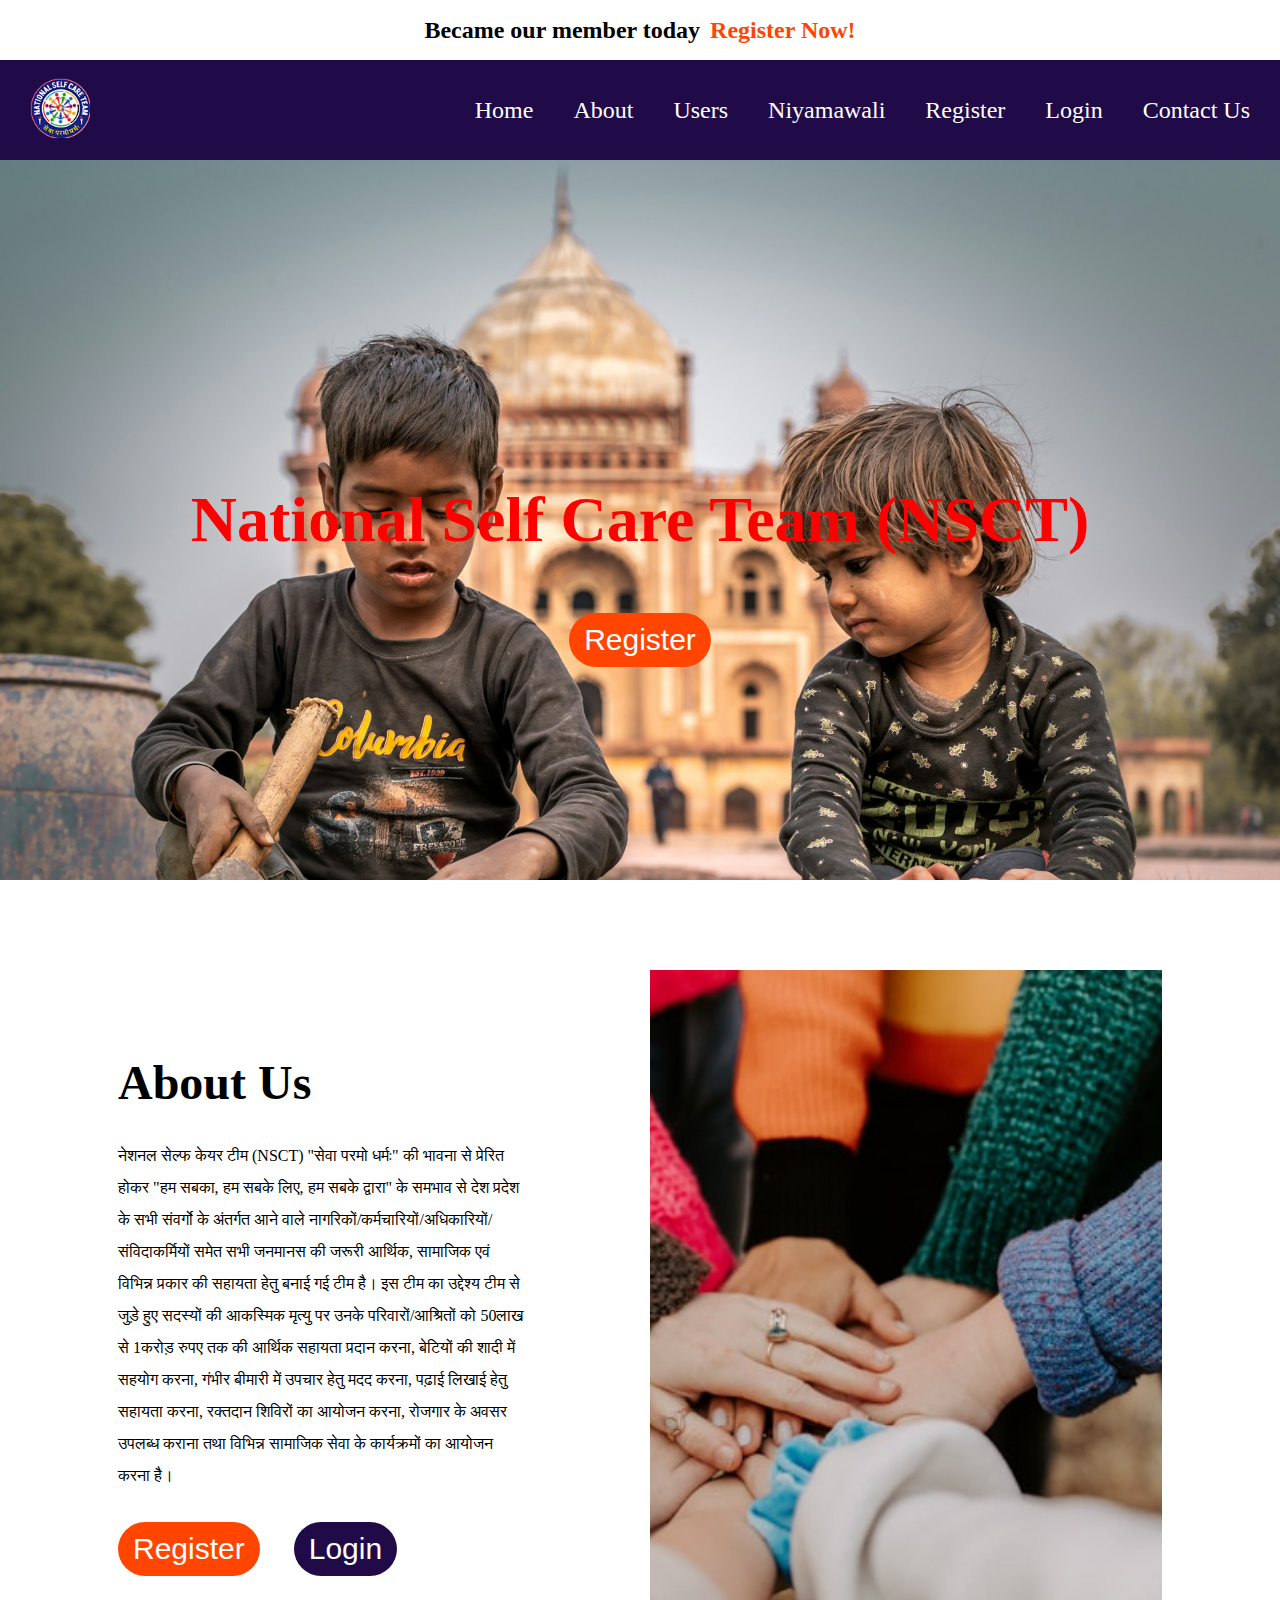
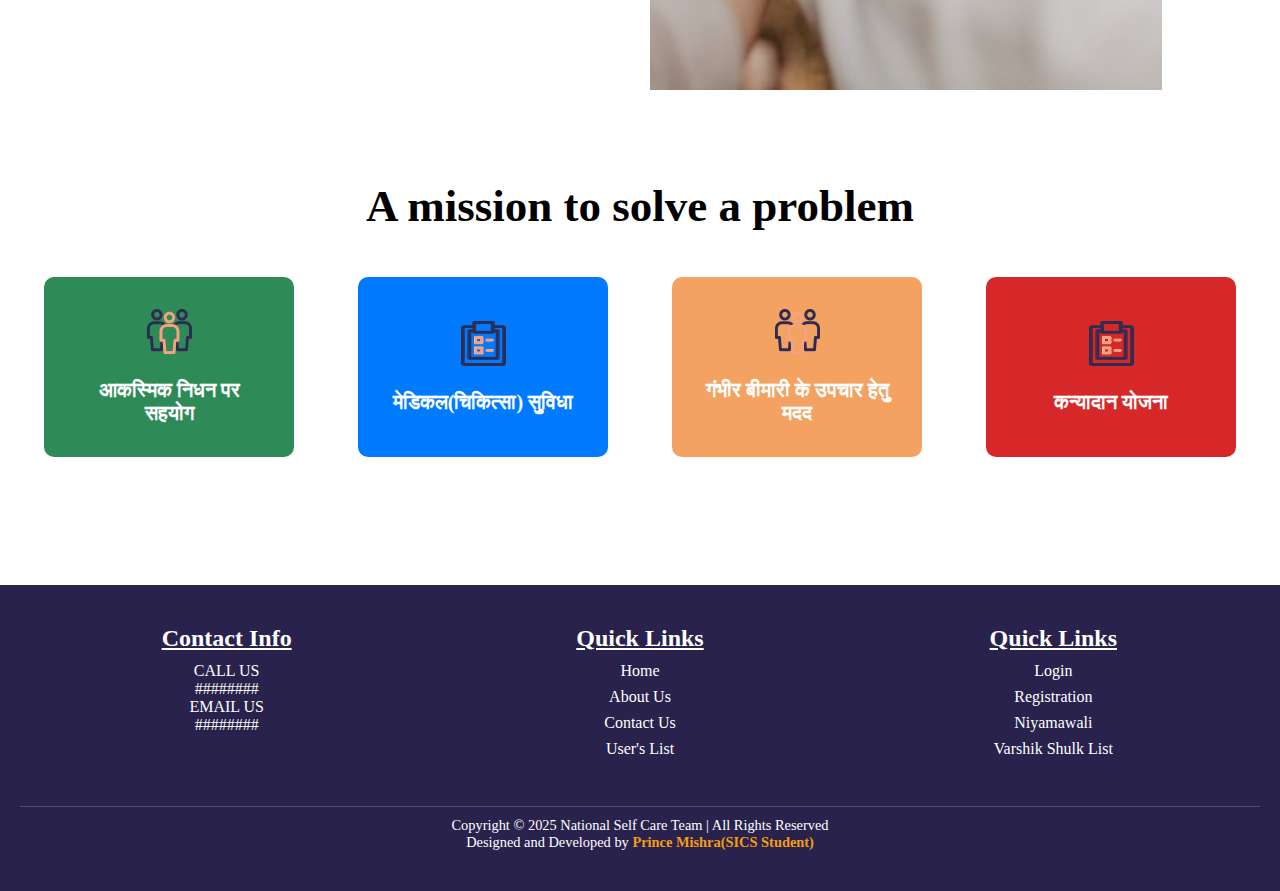
<file: index.html>
<!DOCTYPE html>
<html lang="en">

<head>
    <meta charset="UTF-8">
    <meta name="viewport" content="width=device-width, initial-scale=1.0">
    <title>Home</title>
    <link rel="stylesheet" href="index.css">
</head>

<body style="position: relative;">
    <div class="register">
        <span>Became our member today </span><a href="register.html">Register Now!</a>
    </div>
    <div class="first flogo">
        <img src="logo.png" alt="">
    </div>
    <!-- <div style="display: block; height: 50px; width: 50px;"> -->
    <svg class="hb" xmlns="http://www.w3.org/2000/svg" viewBox="0 0 10 10" stroke="#eee" stroke-width=".6"
        fill="rgba(0,0,0,0)" stroke-linecap="round" style="cursor: pointer">
        <path d="M2,3L5,3L8,3M2,5L8,5M2,7L5,7L8,7">
            <animate dur="0.2s" attributeName="d"
                values="M2,3L5,3L8,3M2,5L8,5M2,7L5,7L8,7;M3,3L5,5L7,3M5,5L5,5M3,7L5,5L7,7" fill="freeze"
                begin="start.begin" />
            <animate dur="0.2s" attributeName="d"
                values="M3,3L5,5L7,3M5,5L5,5M3,7L5,5L7,7;M2,3L5,3L8,3M2,5L8,5M2,7L5,7L8,7" fill="freeze"
                begin="reverse.begin" />
        </path>
        <rect width="10" height="10" stroke="none">
            <animate dur="2s" id="reverse" attributeName="width" begin="click" />
        </rect>
        <rect width="10" height="10" stroke="none">
            <animate dur="0.001s" id="start" attributeName="width" values="10;0" fill="freeze" begin="click" />
            <animate dur="0.001s" attributeName="width" values="0;10" fill="freeze" begin="reverse.begin" />
        </rect>
    </svg>
    <nav class="">
        <div class="first">
            <img src="logo.png" alt="">
        </div>
        <div class="second">
            <div class="links">
                <a href="">Home</a>
                <a href="">About</a>
                <a href="">Users</a>
                <a href="">Niyamawali</a>
                <a href="register.html">Register</a>
                <a href="">Login</a>
                <a href="">Contact Us</a>
            </div>
        </div>
    </nav>
    <div class="cover">
        <h2>
            National Self Care Team (NSCT)
        </h2>
        <a href="register.html"><button class="cbtn">Register</button></a>
    </div>
    <div class="master2">
        <div class="abus">
            <h3>About Us</h3>
            <p>नेशनल सेल्फ केयर टीम (NSCT) "सेवा परमो धर्मः" की भावना से प्रेरित होकर "हम सबका, हम सबके लिए, हम सबके
                द्वारा" के समभाव से देश प्रदेश के सभी संवर्गो के अंतर्गत आने वाले
                नागरिकों/कर्मचारियों/अधिकारियों/संविदाकर्मियों समेत सभी जनमानस की जरूरी आर्थिक, सामाजिक एवं विभिन्न
                प्रकार की सहायता हेतु बनाई गई टीम है। इस टीम का उद्देश्य टीम से जुड़े हुए सदस्यों की आकस्मिक मृत्यु पर
                उनके परिवारों/आश्रितों को 50लाख से 1करोड़ रुपए तक की आर्थिक सहायता प्रदान करना, बेटियों की शादी में
                सहयोग करना, गंभीर बीमारी में उपचार हेतु मदद करना, पढ़ाई लिखाई हेतु सहायता करना, रक्तदान शिविरों का आयोजन
                करना, रोजगार के अवसर उपलब्ध कराना तथा विभिन्न सामाजिक सेवा के कार्यक्रमों का आयोजन करना है।</p>
            <a href="register.html"><button class="abtn">Register</button></a>
            <button class="abtn log">Login</button>
        </div>
        <div class="help"></div>
    </div>
    <div class="master3">
        <h2>A mission to solve a problem</h2>
        <div class="categories">
            <div class="category category-green">
                <img src="1.png" alt="">
                <h3>आकस्मिक निधन पर सहयोग</h3>
            </div>
            <div class="category category-blue">
                <img src="2.png" alt="">
                <h3>मेडिकल(चिकित्सा) सुविधा</h3>
            </div>
            <div class="category category-yellow">
                <img src="3.png" alt="">
                <h3>गंभीर बीमारी के उपचार हेतु मदद</h3>
            </div>
            <div class="category category-red">
                <img src="4.png" alt="">
                <h3>कन्यादान योजना</h3>
            </div>
        </div>
    </div>








    <footer>
        <div class="footer-container">
            <div class="footer-section">
                <h3>Contact Info</h3>
                <p><span>CALL US</span></p>
                <p>########</p>
                <p><span>EMAIL US</span></p>
                <p>########</p>
            </div>
            <div class="footer-section">
                <h3>Quick Links</h3>
                <ul>
                    <li><a href="#">Home</a></li>
                    <li><a href="#">About Us</a></li>
                    <li><a href="#">Contact Us</a></li>
                    <li><a href="#">User's List</a></li>
                </ul>
            </div>
            <div class="footer-section">
                <h3>Quick Links</h3>
                <ul>
                    <li><a href="#">Login</a></li>
                    <li><a href="register.html">Registration</a></li>
                    <li><a href="#">Niyamawali</a></li>
                    <li><a href="#">Varshik Shulk List</a></li>
                </ul>
            </div>
        </div>
        <button id="scrollToTop"><img src="logo.png" alt="Scroll to top"> Goto Top</button>
        <div class="footer-bottom">
            <p>Copyright © 2025 National Self Care Team | All Rights Reserved</p>
            <p>Designed and Developed by <span>Prince Mishra(SICS Student)</span></p>
        </div>
    </footer>
    <script src="ind.js"></script>
</body>

</html>
</file>
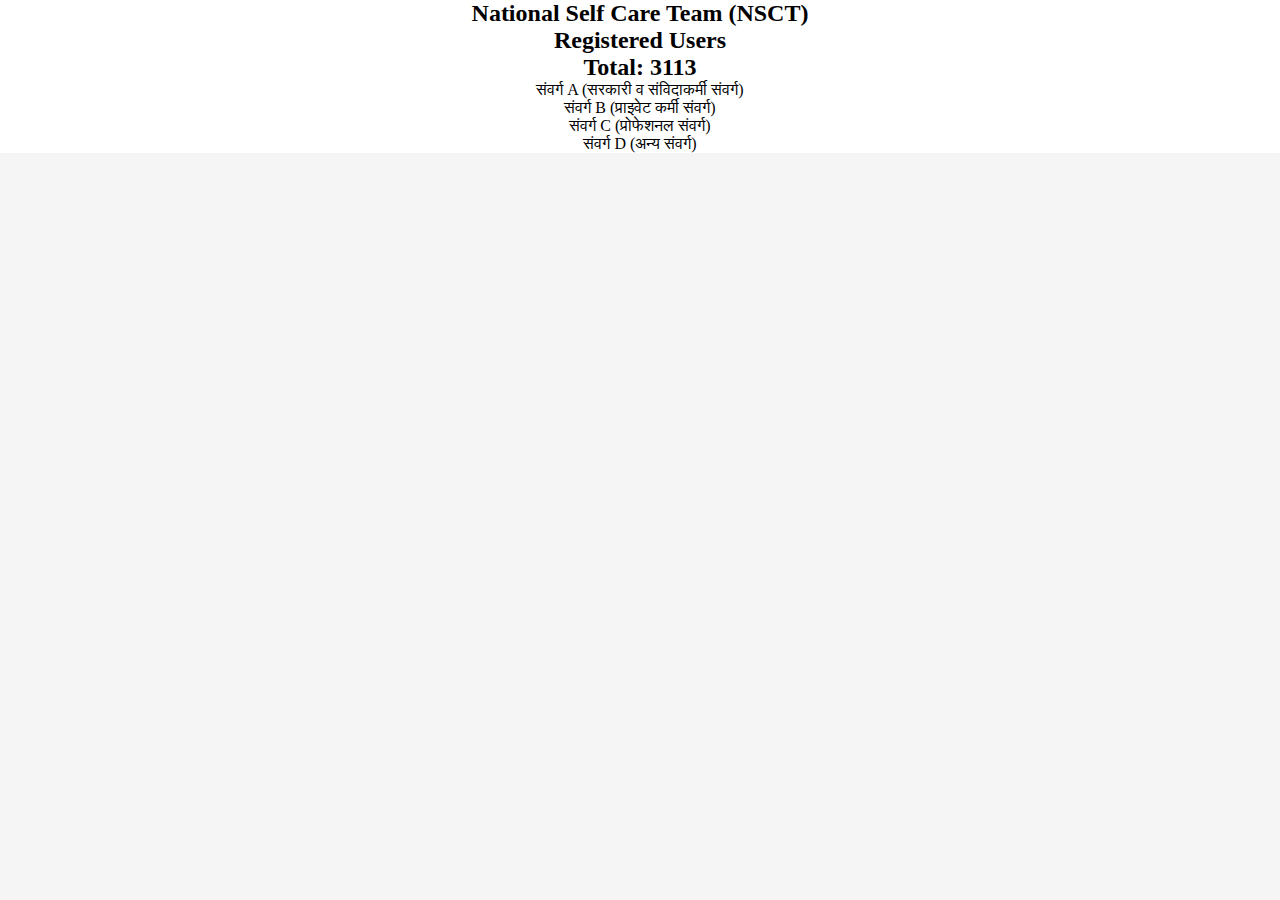
<file: master.html>
<!DOCTYPE html>
<html lang="en">

<head>
    <meta charset="UTF-8">
    <meta name="viewport" content="width=device-width, initial-scale=1.0">
    <title>Document</title>
    <style>
        :root {
            --primary-color: black;
            --primary-bg-color: white;
        }

        html,
        body {
            width: 100%;
            height: 100%;
        }

        * {
            padding: 0;
            margin: 0;
            box-sizing: border-box;
            color: var(--primary-color);
            background-color: var(--primary-bg-color);
        }

        body {
            text-align: center;
            background: #f5f5f5;
            /* padding: 20px; */
        }

        .master1 {
            margin: auto;
        }

        .master1 nav {
            height: 20vh;
            border: 1px solid;
            padding: 20px;
            display: flex;
            align-items: center;
            justify-content: center;
            gap: 10px;
        }

        .master1 nav h1 {
            font-size: 1.7em;
            font-family: 'Segoe UI', Tahoma, Geneva, Verdana, sans-serif;
            font-weight: 700;
        }

        .master1 

        

        

        .master3 .stats {
            margin: 60px;
            font-size: 42px;
            font-weight: bold;
        }

        .master3 .total-users {
            color: red;
            font-size: 35px;
        }
    </style>
</head>

<body>
    <div class="master1">
        <div class="cover">
            <h2>
                National Self Care Team (NSCT)
            </h2>
        </div>
    </div>
    
    
        <h2 class="stats">Registered Users <br><span class="total-users">Total: 3113</span></h2>
        <div class="categories">
            <div class="category category-green">संवर्ग A (सरकारी व संविदाकर्मी संवर्ग)</div>
            <div class="category category-blue">संवर्ग B (प्राइवेट कर्मी संवर्ग)</div>
            <div class="category category-yellow">संवर्ग C (प्रोफेशनल संवर्ग)</div>
            <div class="category category-red">संवर्ग D (अन्य संवर्ग)</div>
        </div>
    </div>
</body>

</html>
</file>
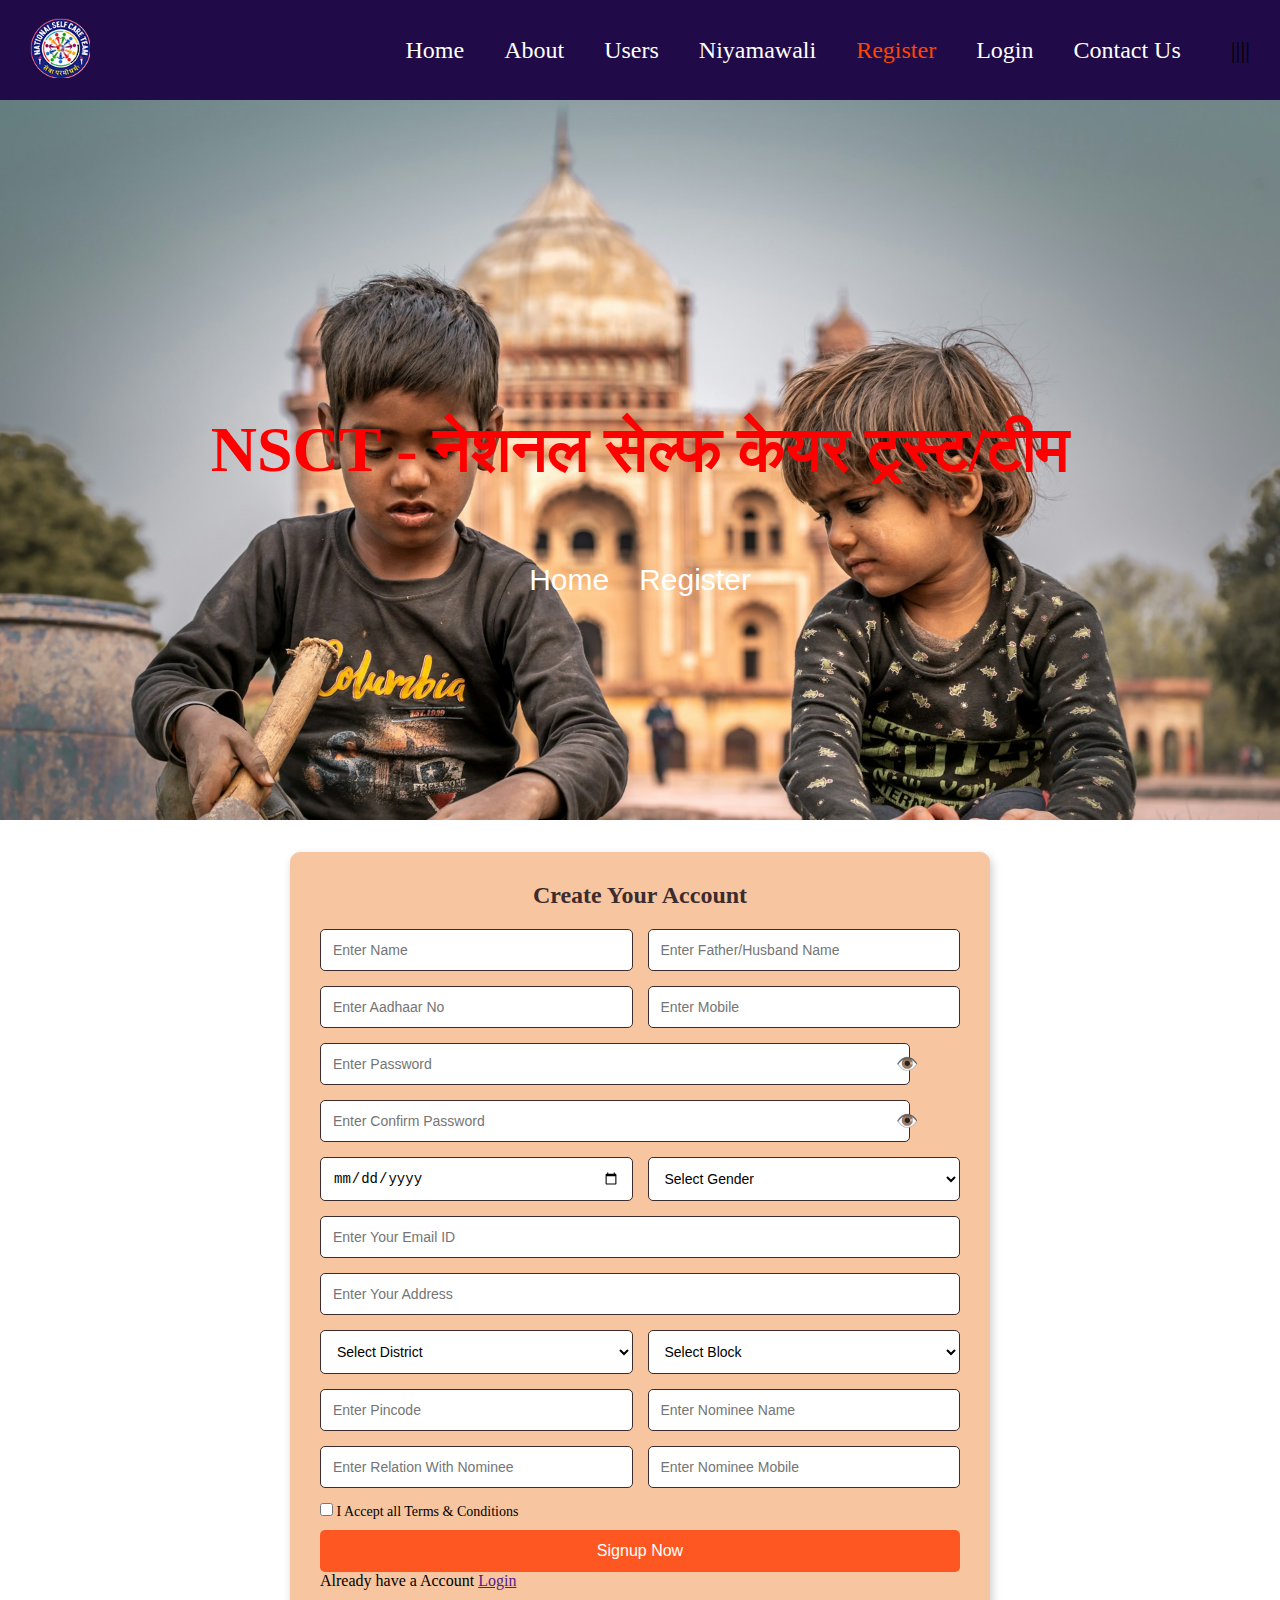
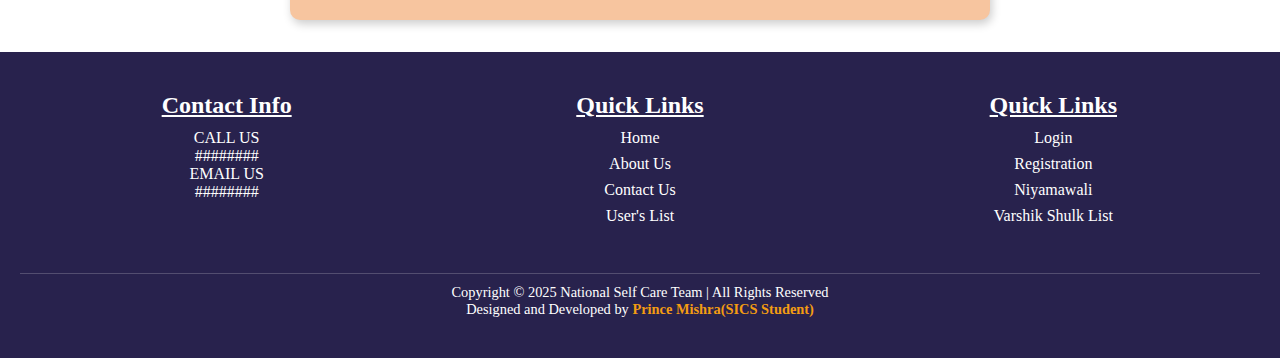
<file: register.html>
<!DOCTYPE html>
<html lang="en">

<head>
    <meta charset="UTF-8">
    <meta name="viewport" content="width=device-width, initial-scale=1.0">
    <title>Register</title>
    <link rel="stylesheet" href="index.css">
    <style>
        nav .second .regi {
            color: orangered;
        }

        .cover a button {
            background-color: transparent;

        }

        .cover a button:hover {
            color: orangered;
        }



        .container {
            background: #F7C59F;
            padding: 30px;
            width: 80%;
            max-width: 700px;
            margin: 2em auto;
            border-radius: 10px;
            box-shadow: 2px 4px 10px rgba(0, 0, 0, 0.2);
        }

        h2 {
            text-align: center;
            color: #3D2C2E;
            margin-bottom: 20px;
        }

        form {
            display: flex;
            flex-direction: column;
        }

        .form-group {
            display: flex;
            flex-wrap: wrap;
            /* justify-content: space-between; */
            gap: 15px;
            margin-bottom: 15px;
        }

        input,
        select {
            flex: 1;
            min-width: 250px;
            padding: 12px;
            border: 1px solid #3D2C2E;
            border-radius: 5px;
            outline: none;
            font-size: 14px;
            background: white;
        }

        input:focus,
        select:focus {
            border-color: #FF5722;
            box-shadow: 0 0 5px rgba(255, 87, 34, 0.5);
        }

        .password-wrapper {
            position: relative;
            width: 95%;
            /* right: -40px; */
        }

        .password-wrapper input {
            width: 97%;
            padding-right: 40px;
        }

        .toggle-password {
            position: absolute;
            right: 10px;
            top: 50%;
            transform: translateY(-50%);
            cursor: pointer;
            font-size: 18px;
            color: #3D2C2E;
        }

        .terms {
            /* display: flex;
            align-items: center; */
            /* gap: 10px; */
            font-size: 14px;
        }

        .terms input {
            width: 20px;
            width: fit-content;
            min-width: fit-content;
        }

        .submit-btn {
            background: #FF5722;
            color: white;
            padding: 12px;
            border: none;
            border-radius: 5px;
            font-size: 16px;
            cursor: pointer;
            transition: 0.3s;
            margin-top: 10px;
        }

        .submit-btn:hover {
            background: #E64A19;
        }

        /* Responsive */
        @media (max-width: 768px) {
            .container {
                width: 95%;
            }

            .form-group {
                flex-direction: column;
            }
        }

        #error-box {
            display: none;
            background: red;
            color: white;
            padding: 10px;
            font-size: 16px;
            text-align: center;
            width: 100%;
            position: fixed;
            top: 0;
            z-index: 5;
        }
    </style>
</head>

<body>
    <nav class="">
        <div class="first">
            <img src="logo.png" alt="">
        </div>
        <div class="second">
            <div>
                <a href="index.html">Home</a>
                <a href="">About</a>
                <a href="">Users</a>
                <a href="">Niyamawali</a>
                <a href="#" class="regi">Register</a>
                <a href="">Login</a>
                <a href="">Contact Us</a>
            </div>
            <div>
                ||||
            </div>
        </div>

    </nav>
    <div id="error-box"></div>

    <div class="cover">
        <h2>
            NSCT - नेशनल सेल्फ केयर ट्रस्ट/टीम
        </h2>

        <a href="index.html"><button class="cbtn">Home</button></a>
        <a href="#"><button class="cbtn">Register</button></a>
    </div>


    <div class="container">
        <h2>Create Your Account</h2>
        <form>
            <div class="form-group">
                <input type="text" placeholder="Enter Name">
                <input type="text" placeholder="Enter Father/Husband Name">
            </div>

            <div class="form-group">
                <input type="text" placeholder="Enter Aadhaar No">
                <input type="tel" placeholder="Enter Mobile">
            </div>

            <div class="form-group">
                <div class="password-wrapper">
                    <input type="password" id="password" placeholder="Enter Password">
                    <span class="toggle-password" id="pass" onclick="togglePassword('pass')">👁️</span>
                </div>
                <div class="password-wrapper">
                    <input type="password" id="confirm-password" placeholder="Enter Confirm Password">
                    <span class="toggle-password" id="cpass" onclick="togglePassword('cpass')">👁️</span>
                </div>
            </div>

            <div class="form-group">
                <input type="date">
                <select>
                    <option value="" disabled selected>Select Gender</option>
                    <option value="Male">Male</option>
                    <option value="Female">Female</option>
                    <option value="Other">Other</option>
                </select>
            </div>

            <div class="form-group">
                <input type="email" placeholder="Enter Your Email ID">
            </div>

            <div class="form-group">
                <input type="text" placeholder="Enter Your Address">
            </div>

            <div class="form-group">
                <select>
                    <option value="" disabled selected>Select District</option>
                    <option value="District1">District 1</option>
                    <option value="District2">District 2</option>
                </select>
                <select>
                    <option value="" disabled selected>Select Block</option>
                    <option value="Block1">Block 1</option>
                    <option value="Block2">Block 2</option>
                </select>
            </div>

            <div class="form-group">
                <input type="text" placeholder="Enter Pincode">
                <input type="text" placeholder="Enter Nominee Name">
            </div>

            <div class="form-group">
                <input type="text" placeholder="Enter Relation With Nominee">
                <input type="tel" placeholder="Enter Nominee Mobile">
            </div>

            <div class="terms">
                <input type="checkbox">
                <label>I Accept all Terms & Conditions</label>
            </div>

            <button type="submit" class="submit-btn">Signup Now</button>
        </form>
        <p class="log">Already have a Account <a href="">Login</a></p>
    </div>


    <footer>
        <div class="footer-container">
            <div class="footer-section">
                <h3>Contact Info</h3>
                <p><span>CALL US</span></p>
                <p>########</p>
                <p><span>EMAIL US</span></p>
                <p>########</p>
            </div>
            <div class="footer-section">
                <h3>Quick Links</h3>
                <ul>
                    <li><a href="#">Home</a></li>
                    <li><a href="#">About Us</a></li>
                    <li><a href="#">Contact Us</a></li>
                    <li><a href="#">User's List</a></li>
                </ul>
            </div>
            <div class="footer-section">
                <h3>Quick Links</h3>
                <ul>
                    <li><a href="#">Login</a></li>
                    <li><a href="#">Registration</a></li>
                    <li><a href="#">Niyamawali</a></li>
                    <li><a href="#">Varshik Shulk List</a></li>
                </ul>
            </div>
        </div>
        <div class="footer-bottom">
            <p>Copyright © 2025 National Self Care Team | All Rights Reserved</p>
            <p>Designed and Developed by <span>Prince Mishra(SICS Student)</span></p>
        </div>
        <button id="scrollToTop"><img src="logo.png" alt="Scroll to top"> Goto Top</button>
    </footer>

<script src="regVali.js"></script>
</body>

</html>
</file>
<file: index.css>
html,
body {
    width: 100%;
    height: 100%;
}

* {
    padding: 0;
    margin: 0;
    box-sizing: border-box;
}

.register {
    width: 100%;
    height: 60px;
    /* border: 2px solid; */
    display: flex;
    justify-content: center;
    align-items: center;
    font-weight: 600;
    gap: 10px;
    font-size: 1.5em;
}

.register a {
    text-decoration: none;
    color: orangered;
}

nav {
    height: 100px;
    display: flex;
    justify-content: space-between;
    align-items: center;
    gap: 20px;
    padding: 10px 30px;
    background-color: #200b48;
    transition: all 0.5s ease;
    position: relative;
}
.flogo{
    z-index: 7;
    top: 75px;
    left: 15px;
    position: absolute;
}
nav .first img {
    height: 60px;
}

nav .second {
    /* border: 2px solid; */
    width: fit-content;
    display: flex;
    justify-content: center;
    align-items: center;
    gap: 50px;
    font-size: 1.5rem;
}

nav .second div {
    display: flex;
    gap: 40px;
    justify-content: flex-start;
}

nav .second div a {
    text-decoration: none;
    color: white;
}

nav .second div a:hover {
    color: orangered;
}

.cover {
    height: 80vh;
    width: 100%;
    position: relative;
    background: url(cover.jpg);
    background-size: cover;
    background-repeat: no-repeat;
    display: flex;
    justify-content: center;
    align-items: center;
}

.cover h2 {
    position: absolute;
    background-color: transparent;
    font-size: 4rem;
    color: red;
    font-weight: 900;
    text-align: center;
}

.cbtn {
    padding: 10px 15px;
    border-radius: 30px;
    background-color: orangered;
    color: white;
    border: none;
    font-size: 30px;
    position: relative;
    top: 4em;
}


.master2 {
    display: flex;
    justify-content: center;
    align-items: center;
    width: 100%;
    height: 100vh;
    /* padding: 40px; */
    gap: 20px;
}

.master2 div {
    width: 40%;
}

.master2 div h3 {
    font-size: 3em;
    margin-bottom: 30px;
}

.master2 div p {
    width: 80%;
    line-height: 2;
}

.master2 .help {
    background: url(help.jpg);
    width: 40%;
    height: 80%;
    background-size: cover;
    background-repeat: no-repeat;
    background-position: center;
}

.master2 .abtn {
    padding: 10px 15px;
    border-radius: 30px;
    background-color: orangered;
    color: white;
    border: none;
    font-size: 30px;
    position: relative;

}

.master2 .log {
    background-color: #200b48;
    margin: 1em;
}







.master3 {
    padding-bottom: 8em;
}

.master3 h2 {
    font-size: 45px;
    margin-bottom: 1em;
    text-align: center;
}

.master3 .categories {
    display: flex;
    flex-wrap: wrap;
    justify-content: space-evenly;
    gap: 20px;
}

.master3 .category {
    width: 250px;
    height: 180px;
    text-align: center;
    font-size: 30px;
    padding: 30px;
    border-radius: 10px;
    cursor: pointer;
    transition: transform 0.3s, box-shadow 0.3s;
    display: flex;
    justify-content: center;
    align-items: center;
    flex-direction: column;
    gap: 25px;
}

.master3 .category:hover {
    transform: scale(1.05);
    box-shadow: 0 5px 15px rgba(0, 0, 0, 0.2);
}

.master3 .category-green {
    background: #2E8B57;
    color: #fff;
}

.master3 .category-blue {
    background: #007BFF;
    color: #fff;
}

.master3 .category-yellow {
    background: #F4A261;
    color: #fff;
}

.master3 .category-red {
    background: #D62828;
    color: #fff;
}


footer {
    background-color: #28224d;
    color: white;
    text-align: center;
    padding: 40px 20px;
    position: relative;
}

footer .footer-container {
    display: flex;
    flex-wrap: wrap;
    justify-content: space-around;
    padding-bottom: 20px;
}

footer .footer-section {
    width: 30%;
    min-width: 250px;
}

footer h3 {
    font-size: 1.5em;
    margin-bottom: 10px;
    text-decoration: underline;
}

footer ul {
    list-style: none;
    padding: 0;
}

footer ul li {
    margin: 8px 0;
}

footer ul li a {
    text-decoration: none;
    color: white;
    transition: 0.3s;
}

footer ul li a:hover {
    color: #f39c12;
}

footer .footer-bottom {
    margin-top: 20px;
    font-size: 0.9em;
    border-top: 1px solid rgba(255, 255, 255, 0.2);
    padding-top: 10px;
}

footer .footer-bottom span {
    font-weight: bold;
    color: #f39c12;
}

/* Scroll To Top Button */
#scrollToTop {
    position: absolute;
    bottom: 20px;
    right: 20px;
    background-color: #f39c12;
    border: none;
    padding: 10px;
    border-radius: 10px;
    cursor: pointer;
    display: none;
    box-shadow: 0px 4px 6px rgba(0, 0, 0, 0.2);
}

#scrollToTop img {
    width: 20px;
    height: 20px;
}















/* resposive codes//////////////////////////////////////////////////////////////////////// */
/* Responsive */


@media (max-width: 768px) {
    .register{
        font-size: 19px;
    }
    .cover h2{
        font-size: 2em;
        text-align: center;
    }
    .cbtn , .master2 .abtn{
        font-size: 19px;
    }
    .help{
        display: none;
    }

    .master2 .abus{
        height: 100vh;
        padding: 10px;
        font-size: 15px;
        width: 100%;
    }
    .master2 div p{
        width: 100%;
        font-size: 22px;
    }
    .master2, .master2 .abus{
        height: fit-content;
    }
    .master3 h2{
        font-size: 40px;
        margin-top: 1em;
    }
    .master3 h3{
        font-size: 17px;
    }
    .master3 .category{
        width: 90%;
    }

    footer .footer-container {
        flex-direction: column;
        align-items: center;
    }

    footer .footer-section {
        width: 100%;
        text-align: center;
        margin-bottom: 20px;
    }

}

@media (max-width: 935px) {
    nav,
    nav .first,
    nav .second,
    nav .second .links {
        flex-direction: column;
        justify-content: flex-start;
        width: 100%;
    }

    nav {
        width: 100%;
        height: 100vh;
        z-index: 8;
        position: absolute;
        left: -935px;
    }

    nav .first {
        display: flex;
        justify-content: space-between;
        align-items: center;
        flex-direction: row;
        /* box-sizing: border-box; */
    }

    .hb {
        position: absolute;
        height: 65px;
        right: 20px;
        z-index: 9;
    }


}
@media (min-width: 936px) {
    .hb, .flogo{
        display: none;
    }
}
@media (min-width: 769px) {
    .master3 h3{
        font-size: 20px;
    }
}
</file>
